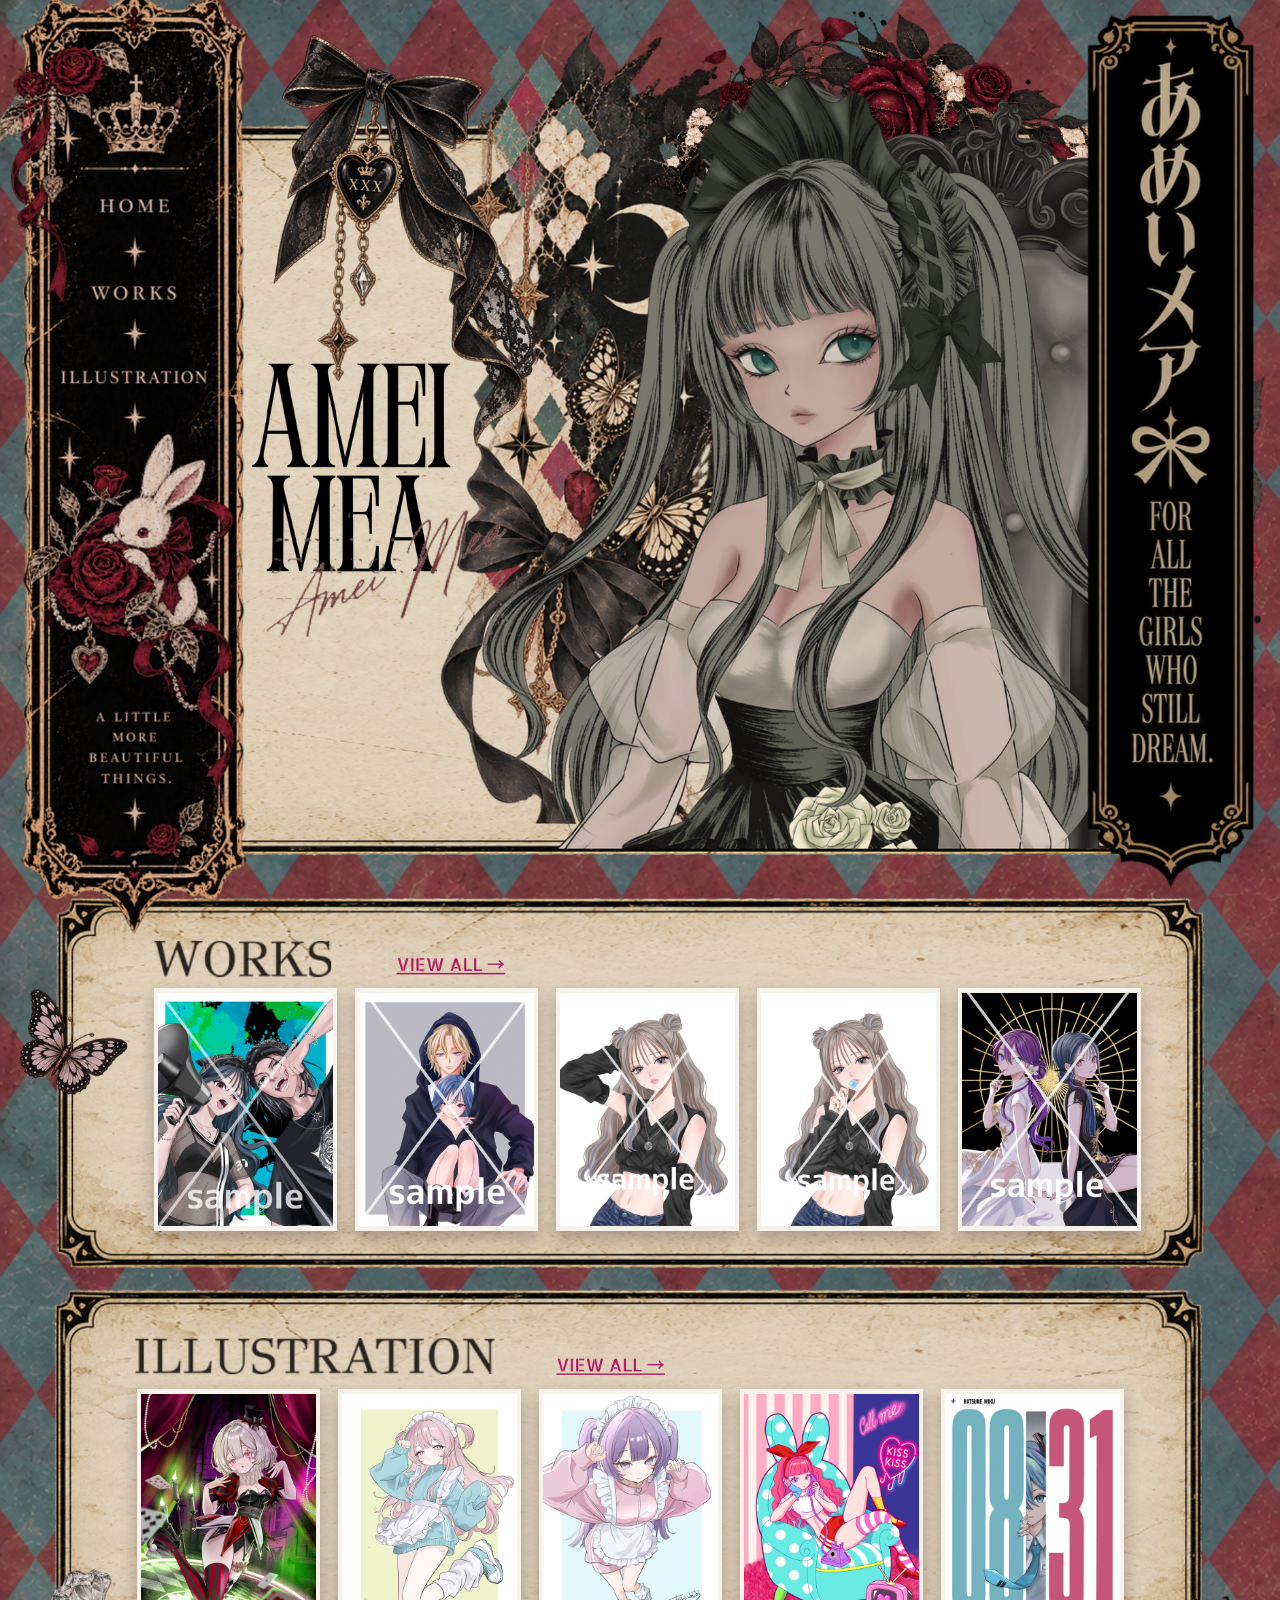
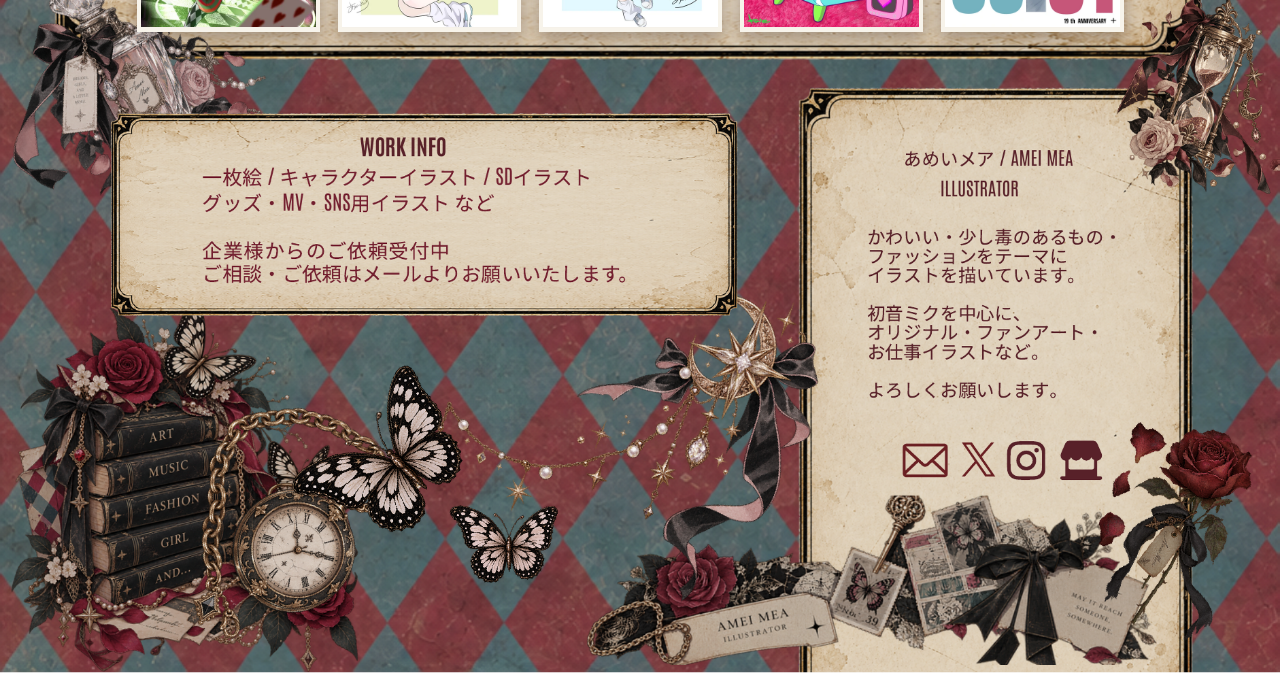
<file: index.html>
<!doctype html>
<html lang="ja">
<head>
  <meta charset="utf-8">
  <meta name="viewport" content="width=device-width, initial-scale=1">
  <title>AMEI MEA — Illustrator</title>
  <meta name="description" content="あめいメア / AMEI MEA のイラストポートフォリオ">
  <link rel="icon" type="image/svg+xml" href="data:image/svg+xml,%3Csvg xmlns='http://www.w3.org/2000/svg' viewBox='0 0 64 64'%3E%3Crect width='64' height='64' rx='8' fill='%23100f0f'/%3E%3Cpath d='M32 7 51 32 32 57 13 32Z' fill='%238c4053' stroke='%23c19a62' stroke-width='3'/%3E%3Cpath d='m24 42 7-23h3l7 23h-5l-1.5-6h-7L26 42Z' fill='%23f3e5ca'/%3E%3C/svg%3E">
  <link rel="stylesheet" href="styles.css?v=20260914-4">
</head>
<body class="home-page">
  <h1 class="sr-only">AMEI MEA イラストポートフォリオ</h1>
  <main class="home-stage" aria-label="AMEI MEA ポートフォリオ">
    <img class="home-overlay" src="assets/home-overlay.png?v=20260914-3" alt="" width="1882" height="3342">

    <div class="home-gallery home-works" data-home-gallery="works" aria-label="最新のWORKS"></div>
    <div class="home-gallery home-illustrations" data-home-gallery="illustrations" aria-label="最新のILLUSTRATION"></div>

    <a class="hotspot side-home" href="./" aria-label="ホーム"></a>
    <a class="hotspot side-works" href="works/" aria-label="WORKS一覧"></a>
    <a class="hotspot side-illustrations" href="illustrations/" aria-label="ILLUSTRATION一覧"></a>
    <a class="hotspot works-view" href="works/" aria-label="WORKSをすべて見る"></a>
    <a class="hotspot illustrations-view" href="illustrations/" aria-label="ILLUSTRATIONをすべて見る"></a>
    <a class="hotspot contact-mail" href="mailto:ameimea.work@gmail.com" aria-label="メールで問い合わせる"></a>
    <a class="hotspot contact-x" href="https://x.com/amei_mea" target="_blank" rel="noopener noreferrer" aria-label="Xを見る"></a>
    <a class="hotspot contact-instagram" href="https://www.instagram.com/kaie_222" target="_blank" rel="noopener noreferrer" aria-label="Instagramを見る"></a>
    <a class="hotspot contact-shop" href="https://kaies-atelier.booth.pm/" target="_blank" rel="noopener noreferrer" aria-label="BOOTHショップを見る"></a>
  </main>

  <dialog id="lightbox">
    <button class="lightbox-close" type="button" aria-label="閉じる">×</button>
    <img alt="">
  </dialog>

  <script src="data.js?v=20261110-1"></script>
  <script src="site.js?v=20260913-4"></script>
</body>
</html>
</file>
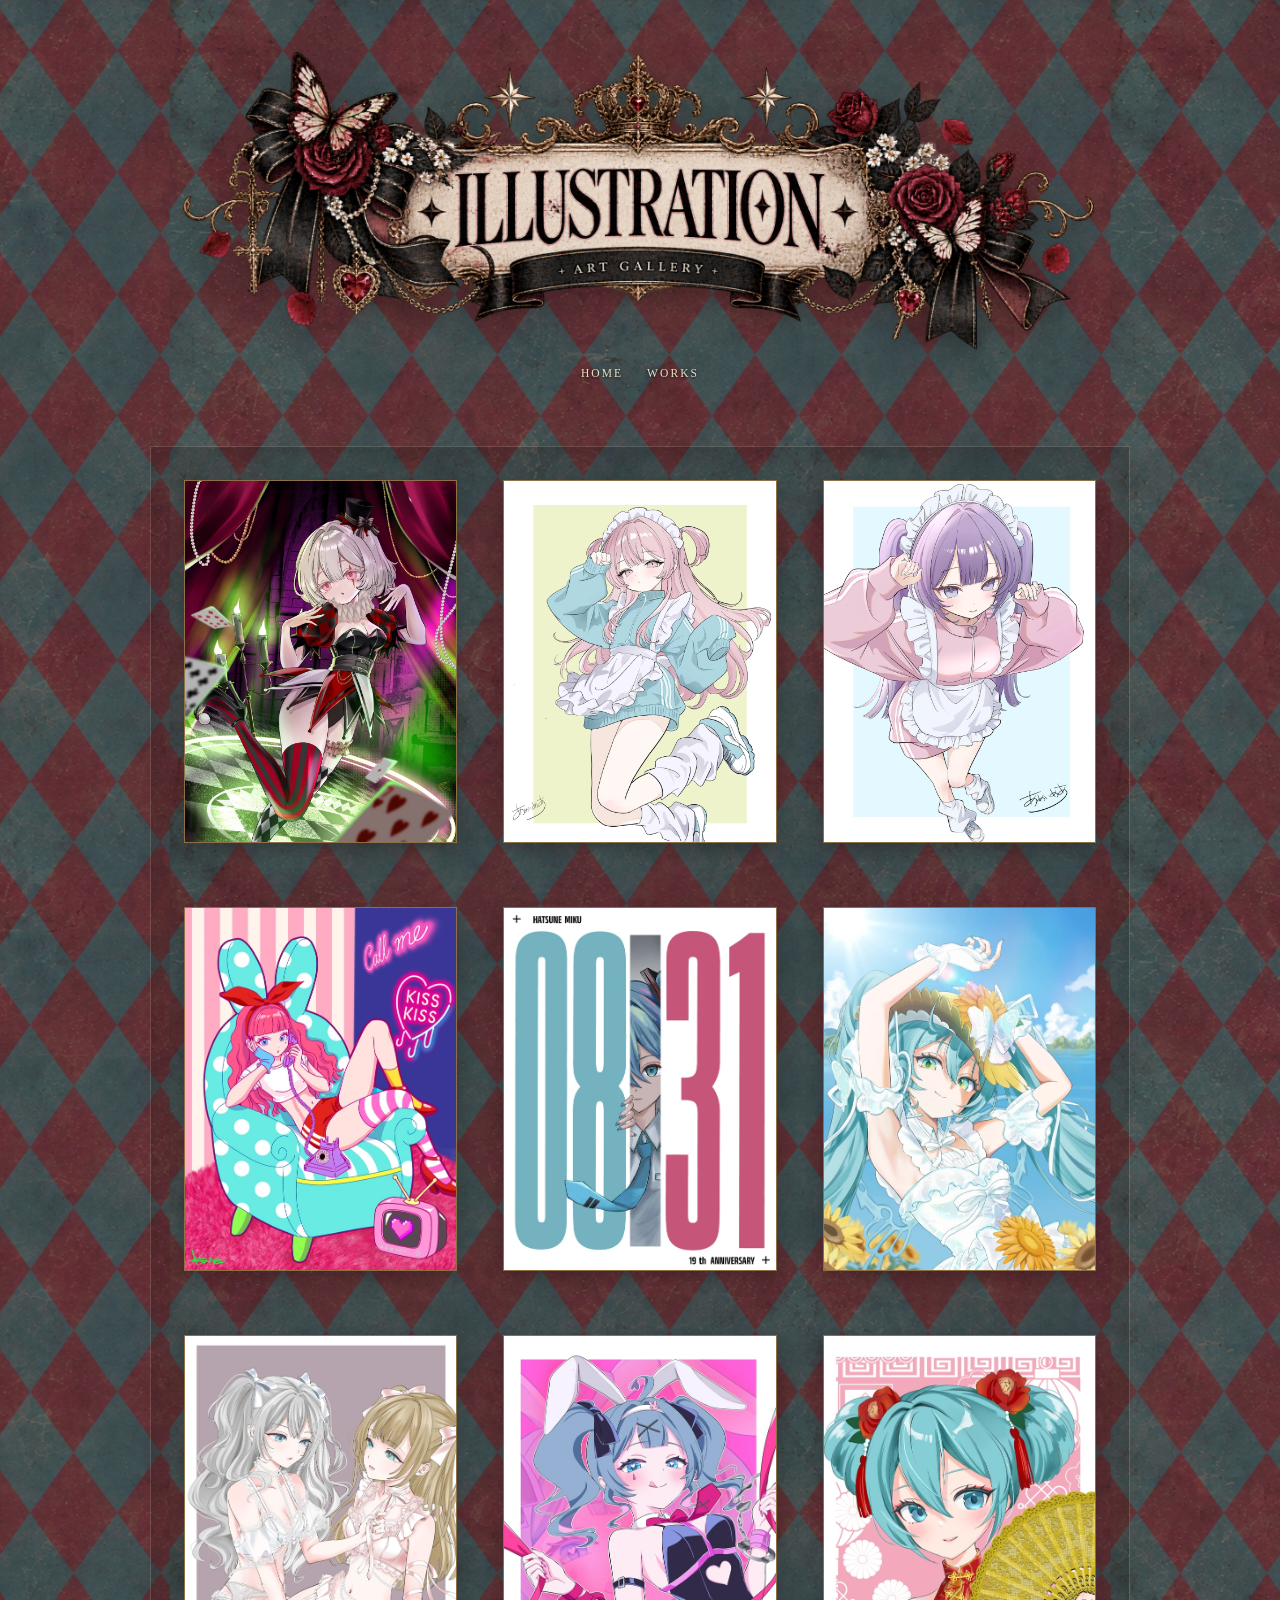
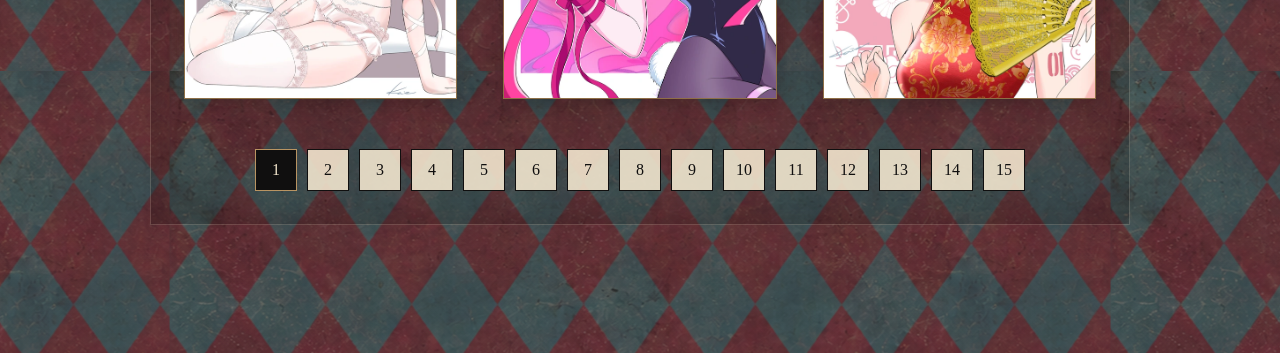
<file: illustrations/index.html>
<!doctype html>
<html lang="ja">
<head>
  <meta charset="utf-8">
  <meta name="viewport" content="width=device-width, initial-scale=1">
  <title>ILLUSTRATION — AMEI MEA</title>
  <meta name="description" content="あめいメアのオリジナルイラスト一覧">
  <link rel="stylesheet" href="../styles.css?v=20260913-3">
</head>
<body class="gallery-page">
  <header class="gallery-header">
    <h1 class="sr-only">ILLUSTRATION</h1>
    <img class="gallery-title-art" src="../assets/illustration-heading.png?v=2" alt="ILLUSTRATION - ART GALLERY" width="2048" height="682">
    <nav><a href="../">HOME</a><a href="../works/">WORKS</a></nav>
  </header>
  <main class="gallery-paper">
    <div class="gallery-grid" data-gallery="illustrations"></div>
    <nav class="pagination" aria-label="作品ページ"></nav>
  </main>
  <dialog id="lightbox"><button class="lightbox-close" type="button" aria-label="閉じる">×</button><img alt=""></dialog>
  <script src="../data.js?v=20261110-1"></script><script src="../site.js?v=20260913-3"></script>
</body>
</html>
</file>
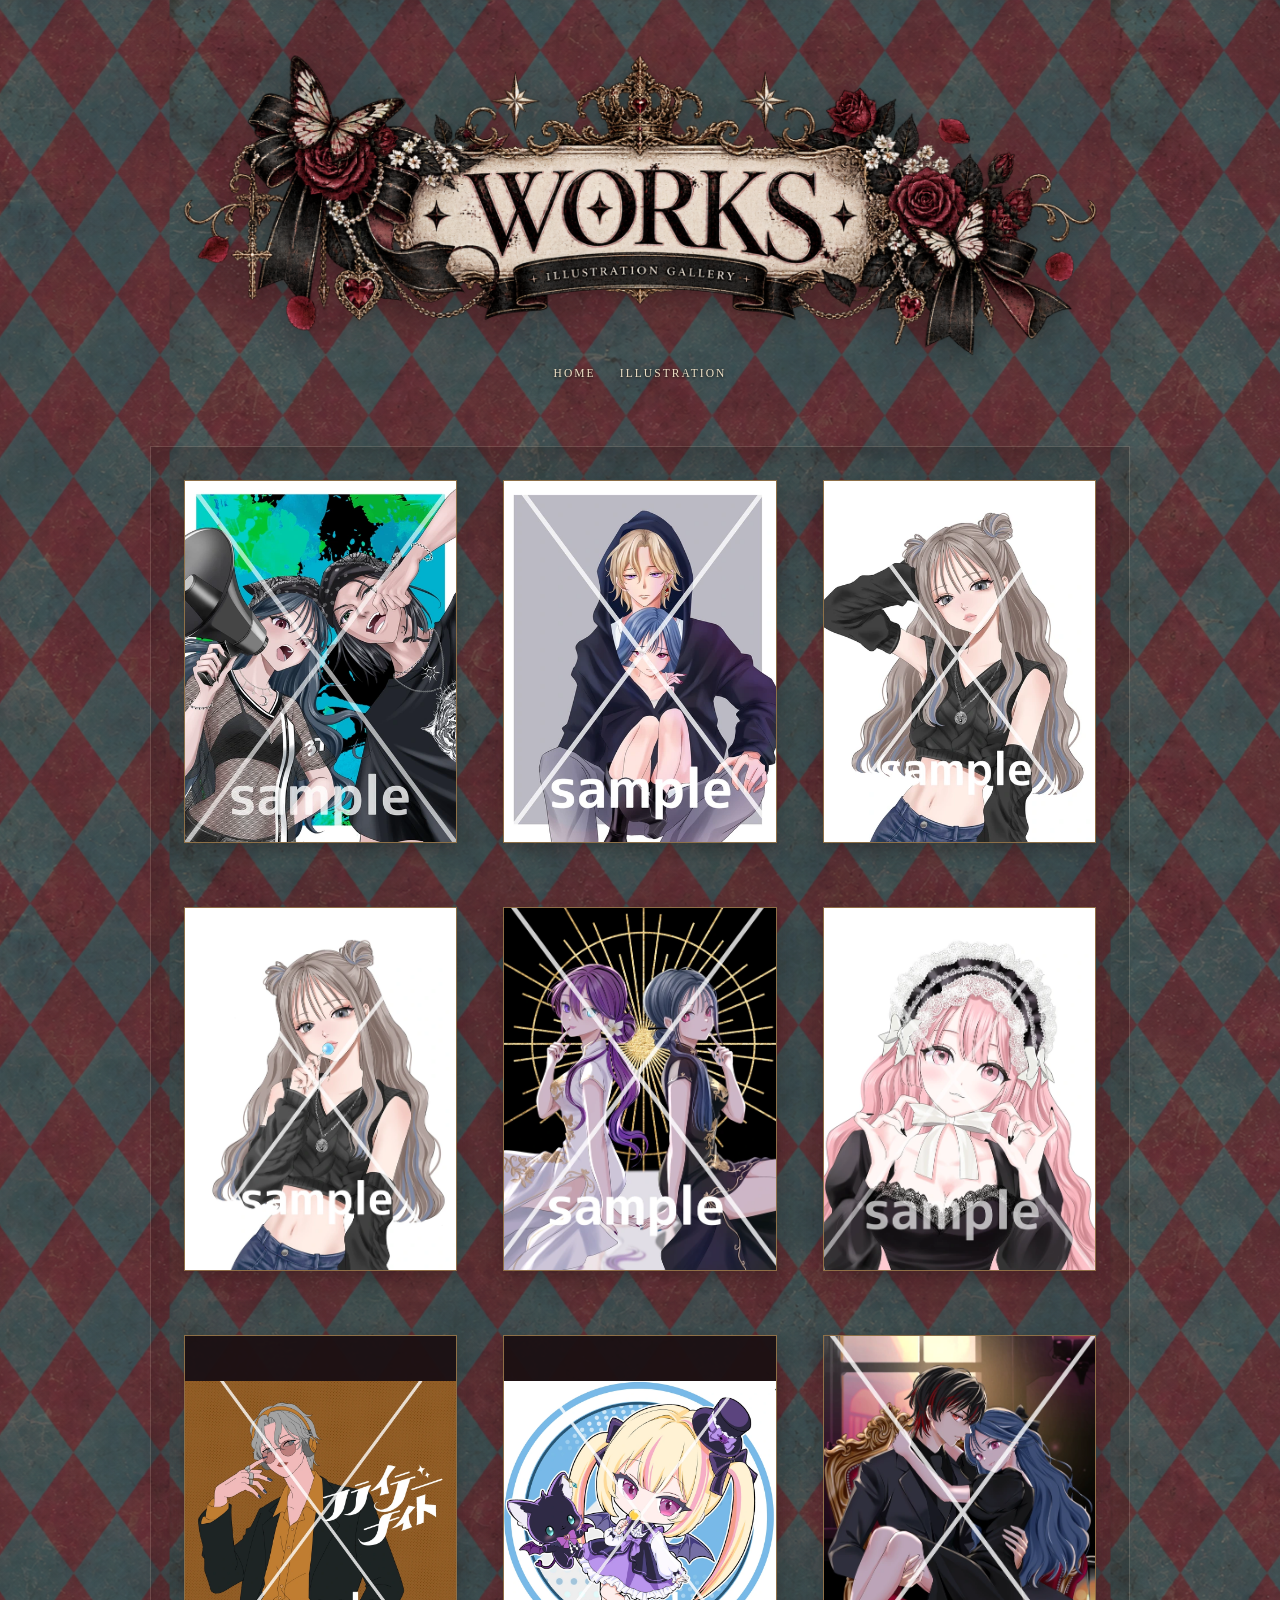
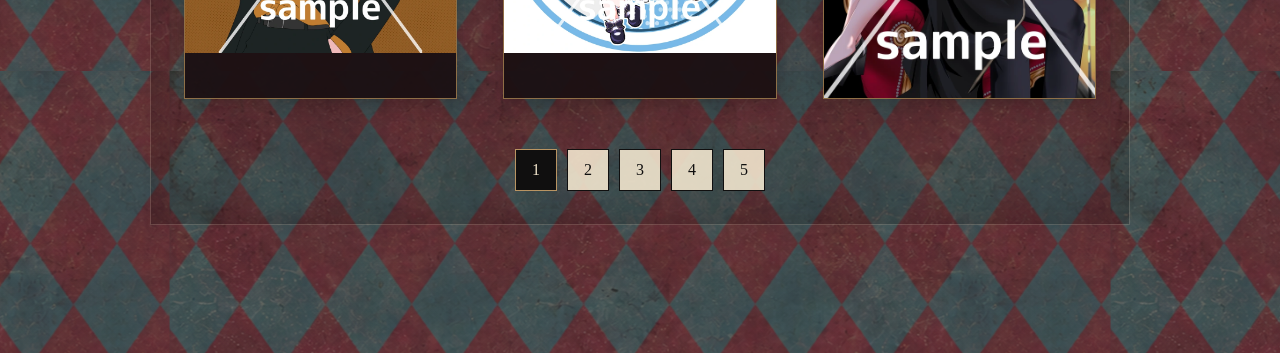
<file: works/index.html>
<!doctype html>
<html lang="ja">
<head>
  <meta charset="utf-8">
  <meta name="viewport" content="width=device-width, initial-scale=1">
  <title>WORKS — AMEI MEA</title>
  <meta name="description" content="あめいメアのお仕事イラスト一覧">
  <link rel="stylesheet" href="../styles.css?v=20260913-3">
</head>
<body class="gallery-page">
  <header class="gallery-header">
    <h1 class="sr-only">WORKS</h1>
    <img class="gallery-title-art" src="../assets/works-heading.png?v=2" alt="WORKS - ILLUSTRATION GALLERY" width="2048" height="682">
    <nav><a href="../">HOME</a><a href="../illustrations/">ILLUSTRATION</a></nav>
  </header>
  <main class="gallery-paper">
    <div class="gallery-grid" data-gallery="works"></div>
    <nav class="pagination" aria-label="作品ページ"></nav>
  </main>
  <dialog id="lightbox"><button class="lightbox-close" type="button" aria-label="閉じる">×</button><img alt=""></dialog>
  <script src="../data.js?v=20260913-3"></script><script src="../site.js?v=20260913-3"></script>
</body>
</html>
</file>
<file: styles.css>
:root {
  --ink: #100f0f;
  --wine: #873a4d;
  --teal: #476d70;
  --gold: #b99462;
  --paper: #eee0c5;
  --paper-light: #f6ead2;
  --serif: Didot, "Bodoni 72", "Bodoni MT", Baskerville, "Times New Roman", serif;
  --jp-serif: "Yu Mincho", YuMincho, "Hiragino Mincho ProN", serif;
}

* { box-sizing: border-box; }
html { min-width: 320px; background: var(--teal); scroll-behavior: smooth; }
body { margin: 0; color: var(--ink); font-family: var(--jp-serif); }
button, a { font: inherit; }
img { display: block; }
.sr-only { position: absolute; width: 1px; height: 1px; padding: 0; margin: -1px; overflow: hidden; clip: rect(0,0,0,0); white-space: nowrap; border: 0; }

.home-page,
.gallery-page {
  min-height: 100vh;
  background-color: #3f4d4e;
  background-image: linear-gradient(rgba(27,28,29,.3),rgba(27,28,29,.3)), url("assets/diamond-background.png");
  background-position: center top;
  background-size: auto, min(100vw, 941px) auto;
  background-repeat: repeat, repeat;
}

.home-stage {
  position: relative;
  width: min(100%, 1500px);
  aspect-ratio: 941 / 1671;
  margin: 0 auto;
  overflow: hidden;
  background-color: #3f4d4e;
  background-image: linear-gradient(rgba(27,28,29,.28),rgba(27,28,29,.28)), url("assets/diamond-background.png");
  background-position: center top;
  background-size: 100% 100%;
  background-repeat: no-repeat;
  box-shadow: 0 0 46px rgba(25,15,14,.32);
}
.home-overlay { position: absolute; inset: 0; z-index: 1; width: 100%; height: 100%; pointer-events: none; }
.home-gallery { position: absolute; z-index: 3; display: grid; grid-template-columns: repeat(5,minmax(0,1fr)); gap: 1.88%; }
.home-works { left: 12.06%; top: 43.46%; width: 77.08%; height: 10.69%; }
.home-illustrations { left: 10.73%; top: 61.11%; width: 77.08%; height: 10.69%; }
.home-slot { position: relative; display: block; width: 100%; height: 100%; min-width: 0; min-height: 0; background: transparent; }
.home-art { position: relative; z-index: 1; width: 100%; height: 100%; min-width: 0; min-height: 0; padding: 0; overflow: hidden; border: 0; background: #f4efe6; cursor: zoom-in; }
.home-art picture, .home-art img { width: 100%; height: 100%; }
.home-art img { object-fit: cover; }
.home-illustrations .home-art img { object-fit: contain; background: #f5f1e9; }
.hotspot { position: absolute; z-index: 5; display: block; }
.side-home { left: 2.5%; top: 6.2%; width: 14%; height: 3.7%; }
.side-works { left: 2.5%; top: 10.2%; width: 14%; height: 3.7%; }
.side-illustrations { left: 2.5%; top: 14.2%; width: 14%; height: 4.2%; }
.works-view { left: 30.8%; top: 40.8%; width: 10.5%; height: 2.2%; }
.illustrations-view { left: 43.4%; top: 58.9%; width: 11%; height: 2.2%; }
.contact-mail { left: 69.9%; top: 89.5%; width: 4.8%; height: 3.2%; }
.contact-x { left: 74.8%; top: 89.5%; width: 3.8%; height: 3.2%; }
.contact-instagram { left: 78.7%; top: 89.5%; width: 4%; height: 3.2%; }
.contact-shop { left: 82.8%; top: 89.5%; width: 4.8%; height: 3.2%; }
.hotspot:focus-visible, .home-art:focus-visible { outline: 4px solid #f8d9a0; outline-offset: -4px; }

dialog { width: min(94vw, 980px); max-height: 94vh; padding: 46px 16px 16px; border: 1px solid var(--gold); background: #111; box-shadow: 0 24px 80px rgba(0,0,0,.65); }
dialog::backdrop { background: rgba(5,5,5,.88); }
dialog img { width: 100%; max-height: 84vh; object-fit: contain; }
.lightbox-close { position: absolute; top: 5px; right: 9px; width: 38px; height: 38px; border: 0; color: white; background: transparent; font-size: 2rem; cursor: pointer; }

.gallery-page {
  position: relative;
  overflow-x: hidden;
  padding: clamp(22px,4vw,54px) clamp(16px,4vw,48px) clamp(70px,10vw,130px);
}
.gallery-header, .gallery-paper { width: min(980px, 100%); margin-inline: auto; }
.gallery-header {
  position: relative;
  z-index: 1;
  display: grid;
  place-items: center;
  width: min(920px, 94vw);
  min-height: 0;
  padding: 0;
  color: var(--ink);
  background: none;
  filter: drop-shadow(0 9px 14px rgba(22,13,14,.35));
}
.gallery-header::before,
.gallery-header::after { content: none; }
.gallery-title-art { display: block; width: 100%; height: auto; }
.gallery-header nav { position: absolute; top: calc(100% + 10px); display: flex; gap: 24px; }
.gallery-header nav a {
  color: #eee0c5;
  text-decoration: none;
  text-shadow: 0 1px 3px #111;
  font: .72rem/1 var(--serif);
  letter-spacing: .18em;
}

.gallery-paper {
  position: relative;
  z-index: 1;
  margin-top: clamp(58px,8vw,88px);
  padding: clamp(20px,3vw,34px);
  background: rgba(23,24,25,.09);
}
.gallery-paper::before {
  content: "";
  position: absolute;
  inset: 0;
  pointer-events: none;
  border: 1px solid rgba(238,224,197,.16);
  box-shadow: inset 0 0 42px rgba(20,11,12,.24);
}
.gallery-grid { position: relative; z-index: 1; display: grid; grid-template-columns: repeat(3,minmax(0,1fr)); gap: clamp(34px,5vw,64px) clamp(22px,4vw,46px); }
.art-card { min-width: 0; }
.art-button { display: block; width: 100%; padding: 0; border: 4px solid rgba(248,244,235,.94); background: #f4efe6; cursor: zoom-in; box-shadow: 0 7px 15px rgba(28,15,17,.28); transition: transform .18s ease, box-shadow .18s ease; }
.gallery-page .art-button { border: 1px solid rgba(184,145,88,.72); background: rgba(27,16,18,.78); }
.art-button:hover, .art-button:focus-visible { transform: translateY(-5px); outline: 2px solid var(--wine); box-shadow: 0 13px 28px rgba(45,25,20,.23); }
.art-button picture { display: block; width: 100%; aspect-ratio: 3 / 4; overflow: hidden; background: #f5f1e9; }
.gallery-page .art-button picture { background: rgba(27,16,18,.78); }
.art-button img { width: 100%; height: 100%; object-fit: contain; }
.art-meta, .art-card p { display: none; }
.pagination { position: relative; z-index: 1; display: flex; justify-content: center; gap: 10px; margin-top: 50px; }
.pagination:empty { display: none; }
.pagination a, .pagination span { place-items: center; min-height: 42px; color: var(--ink); text-decoration: none; border: 1px solid var(--ink); background: rgba(246,234,210,.88); }
.pagination-number { display: grid; width: 42px; }
.pagination a[aria-current="page"] { color: #f2e5cc; background: var(--ink); border-color: var(--gold); }
.pagination-step, .pagination-status { display: none; }

@media (max-width: 760px) {
  .home-stage { width: 100%; box-shadow: none; }
  .gallery-page { padding: 24px 14px 72px; }
  .gallery-header { width: min(680px, 98vw); }
  .gallery-paper { margin-top: 56px; padding: 15px; }
  .gallery-grid { grid-template-columns: repeat(3,minmax(0,1fr)); gap: 34px 18px; }
}
@media (max-width: 460px) {
  .gallery-header { width: 100vw; }
  .gallery-header nav { top: calc(100% + 7px); gap: 19px; }
  .gallery-paper { margin-top: 47px; padding: 10px; }
  .gallery-grid { gap: 28px 14px; }
  .art-button { border-width: 3px; }
  .pagination { gap: 9px; margin-top: 38px; }
  .pagination-number { display: none; }
  .pagination-step, .pagination-status { display: grid; min-height: 48px; }
  .pagination-step { min-width: 92px; padding: 0 14px; font-size: .92rem; font-weight: 700; }
  .pagination-status { min-width: 74px; padding: 0 10px; color: #f2e5cc; background: rgba(16,15,15,.9); border-color: var(--gold); }
  .pagination-step[aria-disabled="true"] { opacity: .38; }
  .hotspot:focus-visible, .home-art:focus-visible { outline-width: 2px; outline-offset: -2px; }
}
@media (prefers-reduced-motion: reduce) {
  * { scroll-behavior: auto !important; transition: none !important; }
}
</file>
